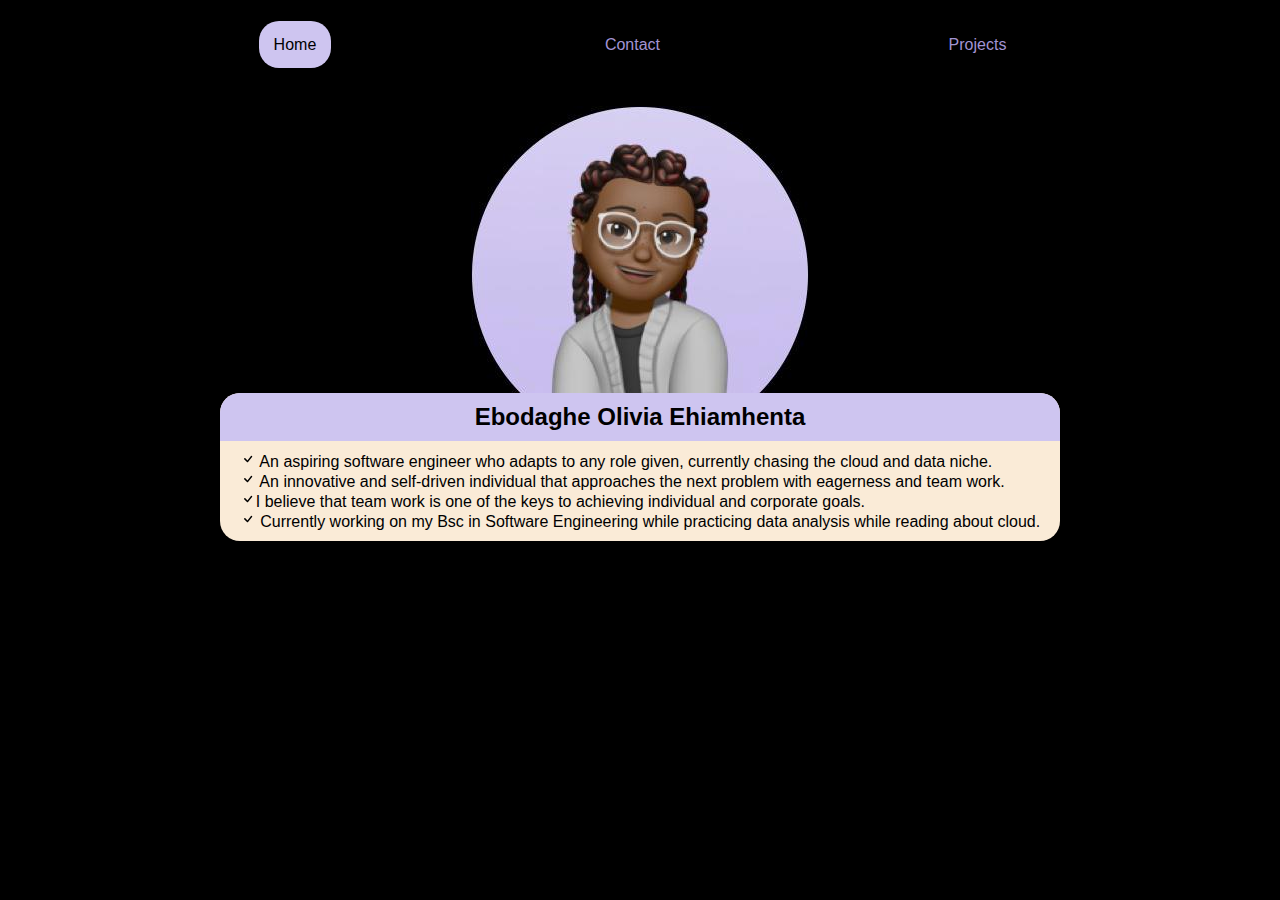
<file: index.html>
<html lang="en">
<head>
  <meta charset="UTF-8">
  <meta name="viewport" content="width=device-width, initial-scale=1.0">
  <!-- <link rel="stylesheet" type="text/css" href="prof.css"> -->
  <link rel="stylesheet" href="style.css">
  <link rel="shortcut icon" href="favicon.ico" type="image/x-icon">
  
  <title>Profile Page</title>
</head>
<body>
  <div class="nav">
   <ul class="navlist">
    <li><a href="index.html" class="active">Home</a></li>
    <li><a href="Contacts.html">Contact</a></li>
    <li><a href="projects.html">Projects</a></li>
   </ul>
  </div>

  <!-- Profile section -->
<div class="profile">
  <div class="container1">
    <img src="memoji1.jpg" alt="Centered Image"class="w-34 h-43 rounded-full shadow-lg">
  </div>
           
  <div class="rand2">
    <h3 class="ette">Ebodaghe Olivia Ehiamhenta</h3>
    <div class="desc">
      <p><img src="check.svg"> An aspiring software engineer who adapts to any role given, currently chasing the cloud and data niche.</p>
            <p>
              <img src="check.svg"> An innovative and self-driven individual that approaches the next problem with eagerness and team work.<br>
              <img src="check.svg">I believe that team work is one of the keys to achieving individual and corporate goals.<br>
              <img src=check.svg> Currently working on my Bsc in Software Engineering while practicing data analysis while reading about cloud. 
            </p>
    </div>
            
  </div>
</div>
</body>
</html>
</file>
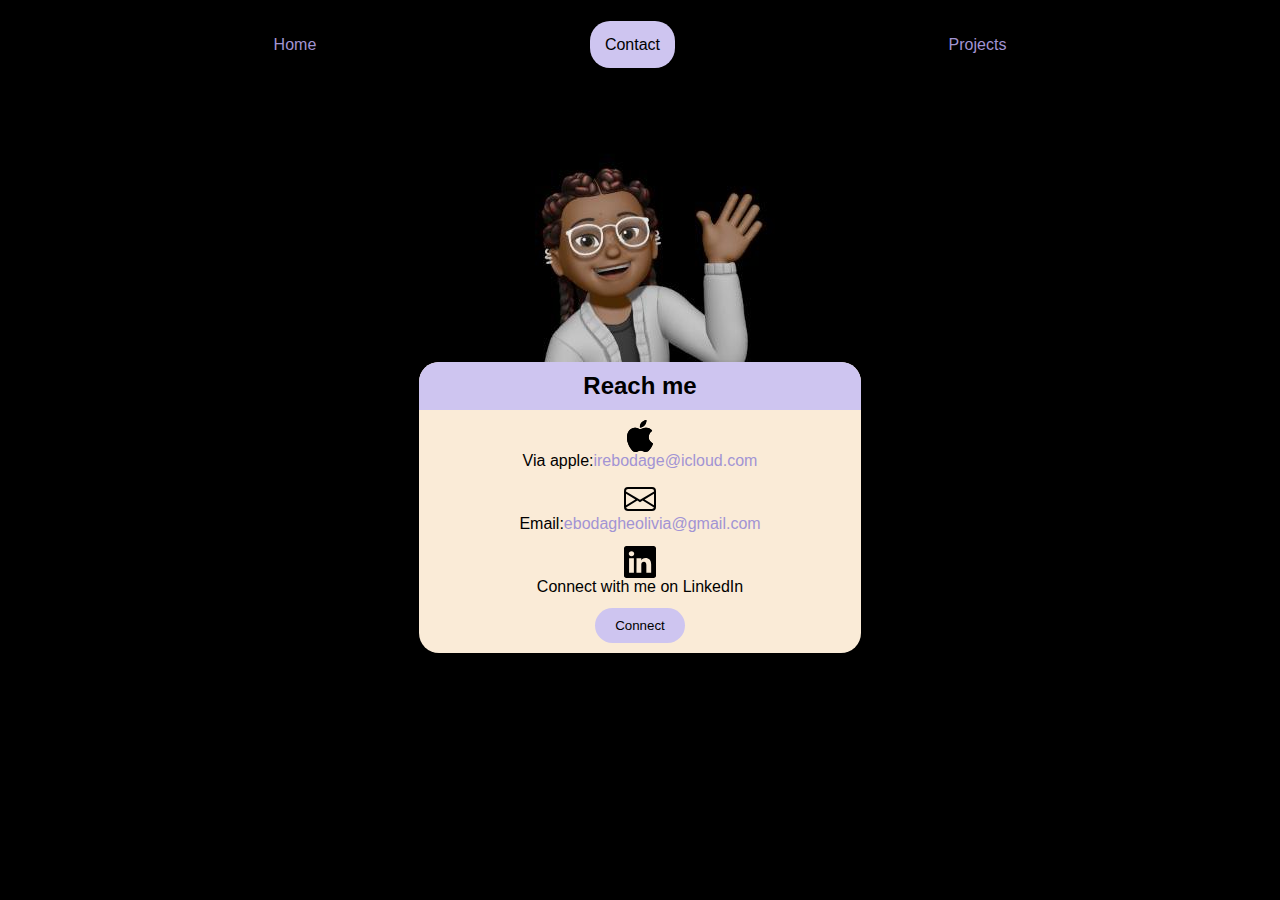
<file: Contacts.html>
<html lang="en">
    <head>
        <meta charset="UTF-8">
        <meta name="viewport" content="width=device-width, initial-scale=1.0">
        <!-- <link rel="stylesheet" type="text/css" href="prof.css"> -->
        <link rel="stylesheet" href="style.css">
        <link rel="shortcut icon" href="favicon.ico" type="image/x-icon">
        <title>Contact</title></head>
        <div class="nav">
            <ul class="navlist">
             <li><a href="index.html">Home</a></li>
             <li><a href="Contacts.html"class="active">Contact</a></li>
             <li><a href="projects.html">Projects</a></li>
            </ul>
           </div>

           <div class="Contact profile">
            <div class="rand3">
              <img src="memoji2.jpg" alt="Centered Image">
            </div>

            <div class="meta">
              <div class="rnd">
                <h3> Reach me </h3>
              </div>
              <div class="links">
                  <img src="apple.svg" alt="apple id">
                  <p>Via apple:<a href="mailto:irebodaghe@icloud.com">irebodage@icloud.com</a></p>

                  <svg xmlns="http://www.w3.org/2000/svg" width="16" height="16" fill="currentColor" class="bi bi-envelope" viewBox="0 0 16 16">
                    <path d="M0 4a2 2 0 0 1 2-2h12a2 2 0 0 1 2 2v8a2 2 0 0 1-2 2H2a2 2 0 0 1-2-2V4Zm2-1a1 1 0 0 0-1 1v.217l7 4.2 7-4.2V4a1 1 0 0 0-1-1H2Zm13 2.383-4.708 2.825L15 11.105V5.383Zm-.034 6.876-5.64-3.471L8 9.583l-1.326-.795-5.64 3.47A1 1 0 0 0 2 13h12a1 1 0 0 0 .966-.741ZM1 11.105l4.708-2.897L1 5.383v5.722Z"/>
                  </svg>
                  <p>Email:<a href="mailto:ebodagheolivia@gmail.com">ebodagheolivia@gmail.com</a></p>

                  <svg xmlns="http://www.w3.org/2000/svg" width="16" height="16" fill="currentColor" class="bi bi-linkedin" viewBox="0 0 16 16">
                    <path d="M0 1.146C0 .513.526 0 1.175 0h13.65C15.474 0 16 .513 16 1.146v13.708c0 .633-.526 1.146-1.175 1.146H1.175C.526 16 0 15.487 0 14.854V1.146zm4.943 12.248V6.169H2.542v7.225h2.401zm-1.2-8.212c.837 0 1.358-.554 1.358-1.248-.015-.709-.52-1.248-1.342-1.248-.822 0-1.359.54-1.359 1.248 0 .694.521 1.248 1.327 1.248h.016zm4.908 8.212V9.359c0-.216.016-.432.08-.586.173-.431.568-.878 1.232-.878.869 0 1.216.662 1.216 1.634v3.865h2.401V9.25c0-2.22-1.184-3.252-2.764-3.252-1.274 0-1.845.7-2.165 1.193v.025h-.016a5.54 5.54 0 0 1 .016-.025V6.169h-2.4c.03.678 0 7.225 0 7.225h2.4z"/>
                    <p>
                      Connect with me on LinkedIn
                      <a href="https://www.linkedin.com/in/ebodaghe-olivia-ehiamhenta-257a11250" 
                      target="_blank"></a>
                    </p>
                    <button class="button">Connect</button>
                  </svg>
                  <!-- <p>
                    Connect with me on LinkedIn
                    <a href="https://www.linkedin.com/in/ebodaghe-olivia-ehiamhenta-257a11250" 
                    target="_blank"></a>
                  </p>
                  <button class="button">Connect</button> -->
              </div>
              
            </div>   
           </div>
           
           </div>



















</html>
</file>
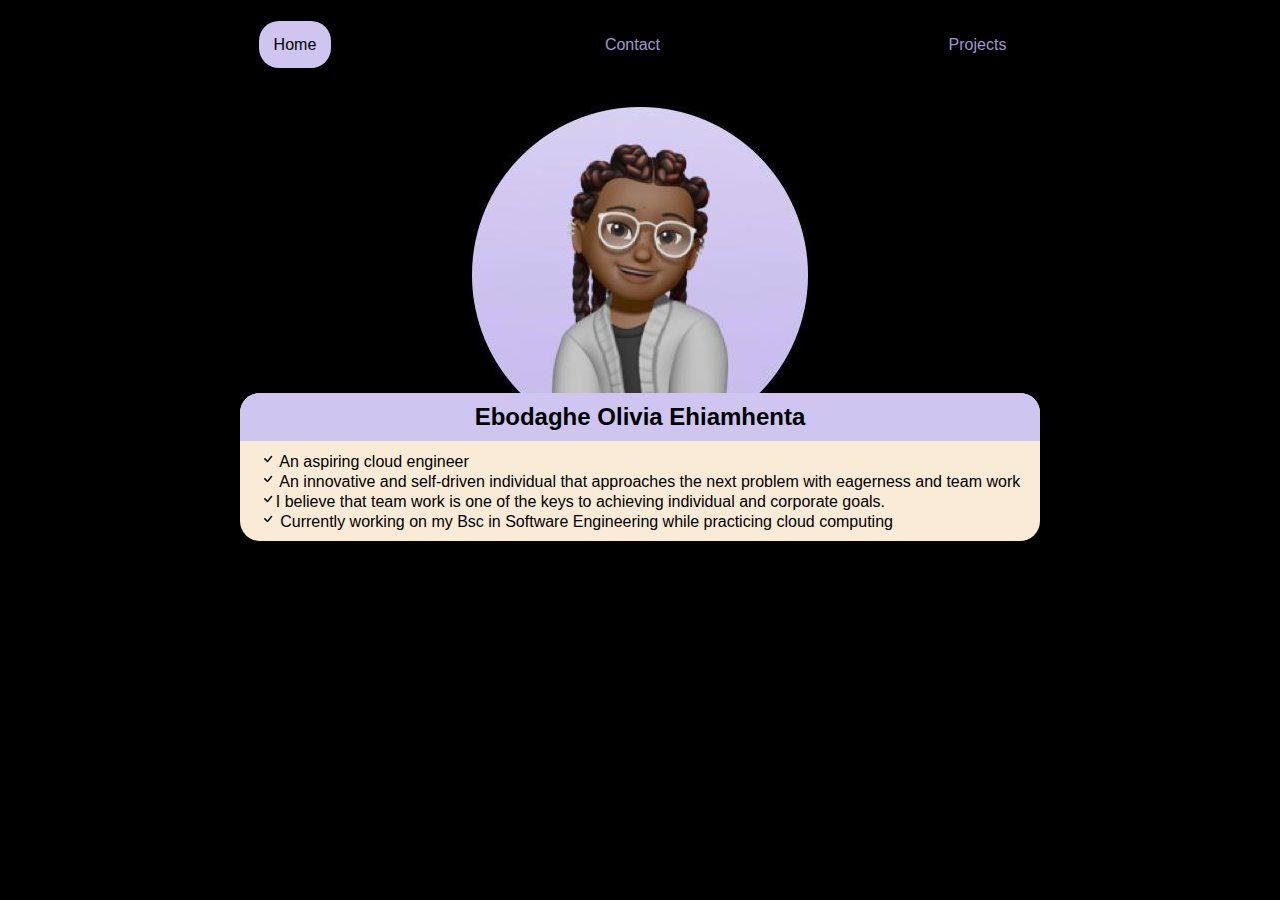
<file: profile.html>
<html lang="en">
<head>
  <meta charset="UTF-8">
  <meta name="viewport" content="width=device-width, initial-scale=1.0">
  <!-- <link rel="stylesheet" type="text/css" href="prof.css"> -->
  <link rel="stylesheet" href="style.css">
  <link rel="shortcut icon" href="favicon.ico" type="image/x-icon">
  
  <title>Profile Page</title>
</head>
<body>
  <div class="nav">
   <ul class="navlist">
    <li><a href="profile.html" class="active">Home</a></li>
    <li><a href="Contacts.html">Contact</a></li>
    <li><a href="projects.html">Projects</a></li>
   </ul>
  </div>

  <!-- Profile section -->
<div class="profile">
  <div class="container1">
    <img src="memoji1.jpg" alt="Centered Image"class="w-34 h-43 rounded-full shadow-lg">
  </div>
           
  <div class="rand2">
    <h3 class="ette">Ebodaghe Olivia Ehiamhenta</h3>
    <div class="desc">
      <p><img src="check.svg"> An aspiring cloud engineer</p>
            <p>
              <img src="check.svg"> An innovative and self-driven individual that approaches the next problem with eagerness and team work <br>
              <img src="check.svg">I believe that team work is one of the keys to achieving individual and corporate goals.<br>
              <img src=check.svg> Currently working on my Bsc in Software Engineering while practicing cloud computing
            </p>
    </div>
            
  </div>
</div>
</body>
</html>
</file>
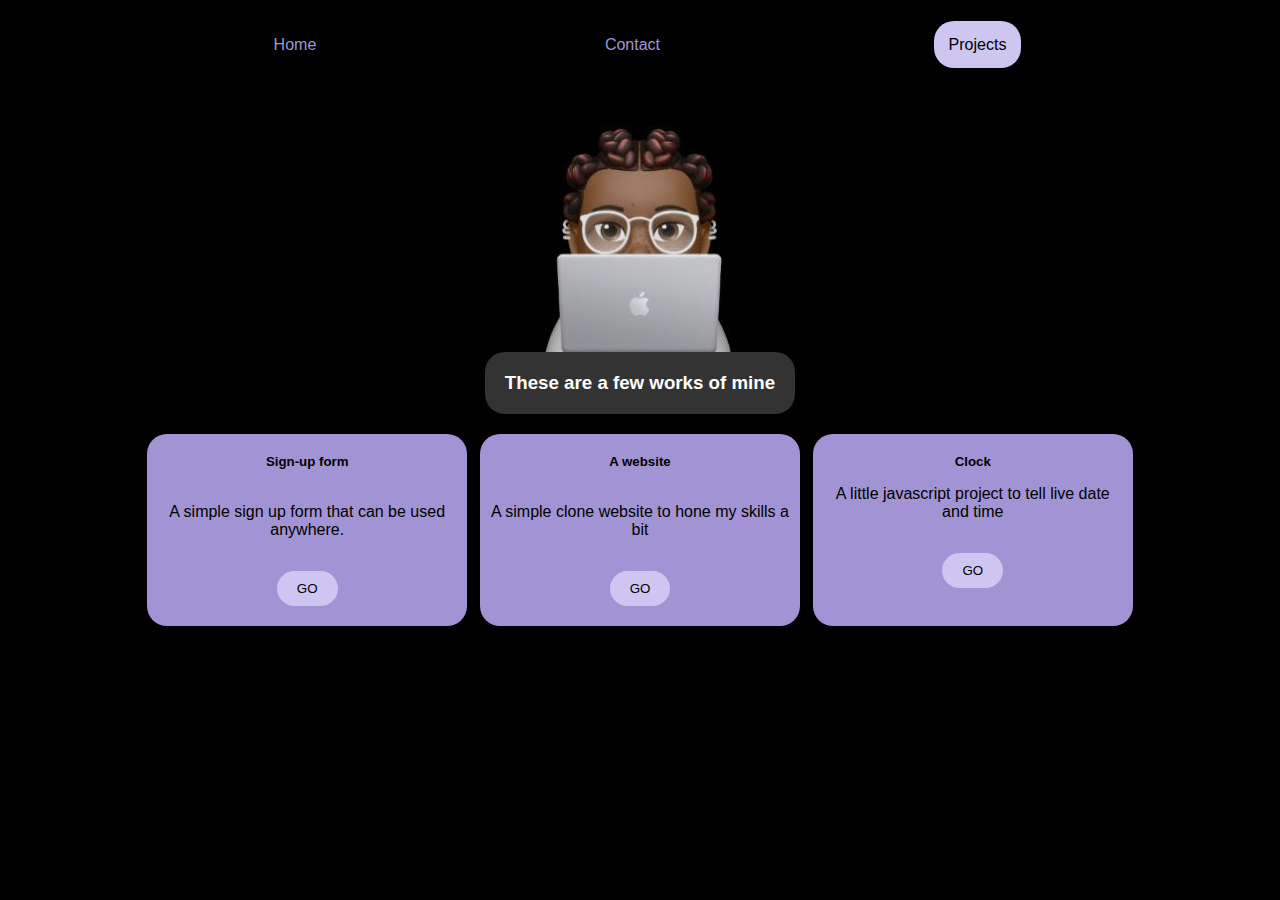
<file: projects.html>
<html lang="eng">
<head>
  <meta charset="UTF-8">
  <meta name="viewport" content="width=device-width, initial-scale=1.0">
  <!-- <link rel="stylesheet" type="text/css" href="prof.css"> -->
  <link rel="stylesheet" type="text/css" href="style.css">
  <link rel="shortcut icon" href="favicon.ico" type="image/x-icon">
  <title>Projects</title>
</head>
<body>
  <div class="nav">
   <ul class="navlist">
    <li><a href="index.html" >Home</a></li>
    <li><a href="Contacts.html">Contact</a></li>
    <li><a href="projects.html" class="active">Projects</a></li>
   </ul>
  </div>
  <div class="projects">
    <div class="prj">
      <img src="memoji3.jpg" alt="placeholder">
    </div>
    <div class="works">
      <h3>These are a few works of mine</h3>
    </div>
  <div class="box">
    <div class="card" style="width: 20rem;">
      <div class="card-body">
        <h5 class="card-title">Sign-up form</h5>
        <br>
        <p class="card-text">A simple sign up form that can be used anywhere.</p>
        <a href="https://sah-turnn.github.io/signup-form/" class="card-link" target="_blank"><button class="button1">GO</button></a>
      </div>
    </div>
    <!-- <br> -->
    <div class="card" style="width: 20rem;">
      <div class="card-body">
        <h5 class="card-title">A website</h5>
        <br>
        <p class="card-text">A simple clone website to hone my skills a bit</p>
        <a href="https://sah-turnn.github.io/Hired/" class="card-link" target="_blank"><button class="button1">GO</button></a>
      </div>
    </div>
  <!-- <br> -->
    <div class="card" style="width: 20rem;">
      <div class="card-body">
        <h5 class="card-title">Clock</h5>
        <p class="card-text1">A little javascript project to tell live date and time</p>
        <a href="https://sah-turnn.github.io/Clock/" class="card-link"><button class="button1">GO</button></a>
      </div>
    </div>
  </div>
  

</div>

</body>
</html>




  































</body>
</html>
</file>
<file: prof.css>
body{
    margin: 0%;
    padding: 0%;
    background-color: black;
    margin-bottom: 0%;
}
.nav ul {
    overflow: hidden;
    background-color: #333;
    display: flex;
    width: 100%;
    
  
    top: 0%;
}

.nav ul li {
    padding: 10px;
    display:inline;
}

.nav ul li a {
    color: #fff;
    text-align: center;
    padding: 10px 14px;
    text-decoration: none;
}

.nav ul li a:hover {
    background-color: blue;
    border-radius: 8px;
}
   .active {
    background-color: blueviolet;
    color: white;
    padding: 6px 4px 6px 4px;
    border-radius: 5px;
  }
  
  /* Style for the profile section */
   .profile {
    
    padding: 1px 16px;
    
  } 
  /* .rand1{
    background-color: #CBC2ED;
    color: bisque;
    text-align:center;
    display: inline-block;
	
	padding: 10px 1px;
  margin-right: 40px;
  margin-left: 200px;
    border-radius :100px;
  
   

  } */
  .rand2{

    color: #333;
       background-color: #CBC2ED;
      border-radius: 10px  ;
   text-align: center;
   margin-left: 150px;
   font-family: Georgia, 'Times New Roman', Times, serif;
      margin-right: 30px;
      margin-bottom: 10px;
      font: 1em sans-serif;
      
      display:inline-block;
      
      }


  .ette{
    color: antiquewhite;
    background-color: #333; height:40px;
    text-align: center;
    padding: 10px;
    font-weight: bolder;
    font: 1em ;
    font-family:'Trebuchet MS', 'Lucida Sans Unicode', 'Lucida Grande', 'Lucida Sans', Arial, sans-serif;
	border-top-left-radius: 10px;
	border-top-right-radius: 10px;
  text-shadow: grey 3px 1px;
    
  }
  .container1{
   margin-left: 50vh;
   transition: 50vh;
    margin-bottom: 10vh;
  }
 
  /* for contacts page  */

.rand3{
    border-color: #333;
    border-radius:  20px; 
    margin-left: 80px;
}
.meta{
    border-radius: 20px;
	margin-left:50px ;
margin-right: 50px;
padding-bottom: 30px;
background-color: blanchedalmond;
font-family:Georgia, 'Times New Roman', Times, serif;
text-align: center;
display: block;
}
.rnd{
    background-color: blueviolet; height:50px;
    text-align: center;
    padding-top: 5px;
	border-top-left-radius: 10px;
	border-top-right-radius: 10px;

}
.button{
background-color: #CBC2ED;
border-radius: 8px;
font-family: Verdana, Geneva, Tahoma, sans-serif;

}
.button:hover{
  box-shadow: 0 12px 16px 0 rgba(0,0,0,0.24), 0 17px 50px 0 rgba(0,0,0,0.21);

} 
 /* for projects page */
 /* .box-container {
  display: flex;
  flex-wrap: wrap;
  justify-content: space-around;
}
.prj1 {
  width: 150px;
  height: 150px;
  margin: 10px;
  background-color: #3498db;
  color: #fff;
  text-align: center;
  line-height: 150px; */
.works{
  background-color: #333;
  margin-left: 20vh;
display: justify;
  text-align:center;
  color: antiquewhite;
  text-align: center;
  padding: 5px 5px;
  padding-inline: 3px;
  font-weight: bolder;
  margin-bottom: 15vh;
  font-family:'Trebuchet MS', 'Lucida Sans Unicode', 'Lucida Grande', 'Lucida Sans', Arial, sans-serif;
}

  .prj{
  margin-top: 10vh;
  margin-left: 70vh;
}
.box{
  display:inline-flex;
  margin-left: 20vh;
}


.card{
  background-color: blueviolet;
  margin-left: 10px;
  text-align: center;
  border-bottom-left-radius: 10%;
  border-bottom-right-radius: 10%;
  color: bisque;

}
</file>
<file: style.css>
/* second try for css styling */

* {
    margin: 0;
    padding: 0;
    box-sizing: border-box;
}

a, li {
    text-decoration: none;
    list-style: none;
    color: white;
}

body {
    background-color: black;
    color: white;
    width: 100%;
    max-height: 100vh;
    font-family: 'Poppins', sans-serif;
}

/* .navlist {
    
} */

.navlist{
    height: 10vh;
    margin-bottom: 1rem;
    display: flex;
    justify-content: space-evenly;
    align-items: center;
}

.navlist li a {
    padding: 15px 15px;
    border-radius: 20px;
    color: #a294d4;
    font-weight: 500;
}
.navlist li a:hover {
    background-color: #cec5f0;
    color: black;
}

.active {
    background-color: #cec5f0;
    color: black !important;
}

.profile {
    display: flex;
    flex-direction: column;
    align-items: center;
    justify-content: center;
}

.rand2 {
    background-color: antiquewhite;
    color: black;
    border-radius: 20px;
    margin-top: -50px;
}

.desc {
    padding: 10px 20px;
}
.ette, .rnd h3 {
    background-color: #cec5f0;
    border-top-right-radius: 20px;
    border-top-left-radius: 20px;
    text-align: center;
    padding: 10px 0;
    font-family: inherit;
    font-weight: 600;
    font-size: 1.5rem;
}

/* CONTACT PAGE STYLES */
.meta {
    background-color: antiquewhite;
    color: black;
    border-radius: 20px;
    margin-top: -40px;

}

.links {
    padding: 10px 100px;
    display: flex;
    flex-direction: column;
    align-items: center;
    justify-content: center;
}

@media (max-width:500px){
    .links {
        padding: 10px 40px;
    }
}

.links a {
    color: #a294d4;
}
.links a:hover {
    text-decoration: underline;
}

.links p {
    margin-bottom: .8rem;
}

svg, .links img {
    width: 2rem;
    height: 2rem;
}

button {
    border: none;
    background-color: #cec5f0;
    padding: 10px 20px;
    border-radius: 20px;
}

button:hover {
    background-color: #a294d4;
}
/* 
PROJECT PAGE STYLING */
.projects{
    display: flex;
    flex-direction: column;
    align-items: center;
    justify-content: center;
}
.prj{
    margin-top: 20px;
    margin-bottom: -.4rem;
}
/* .prj img {

} */

.works{
    padding: 20px 20px;
    font-family: inherit;
    border-top-right-radius: 20px;
    border-top-left-radius: 20px;
    border-bottom-left-radius: 20px;
    border-bottom-right-radius: 20px;
    background-color: #333;
}
.box{
    padding: 20px;
    display: flex;
    flex-wrap: wrap;
    justify-content: center;
    gap: .8rem;
    border-radius: 20px 20px 20px 20px;
}

.card{
    background-color: #a294d4;
    border-top-right-radius: 20px;
    border-top-left-radius: 20px;
    border-bottom-left-radius: 20px;
    border-bottom-right-radius: 20px;
  
   
}
.button1{
    border: none;
    background-color: #cec5f0;
    padding: 10px 20px;
    border-radius: 20px; 
}
.button1:hover{
    background-color: #675b93;
    cursor: pointer;
}

.card-body{
    color:black;
    padding: 20px 10px;
    text-align: center;
}
.card-title{
    margin-bottom: 1rem;
}
.card-text{
    margin-bottom: 2rem;
}
.card-text1{
    margin-bottom: 2rem;
}
</file>
